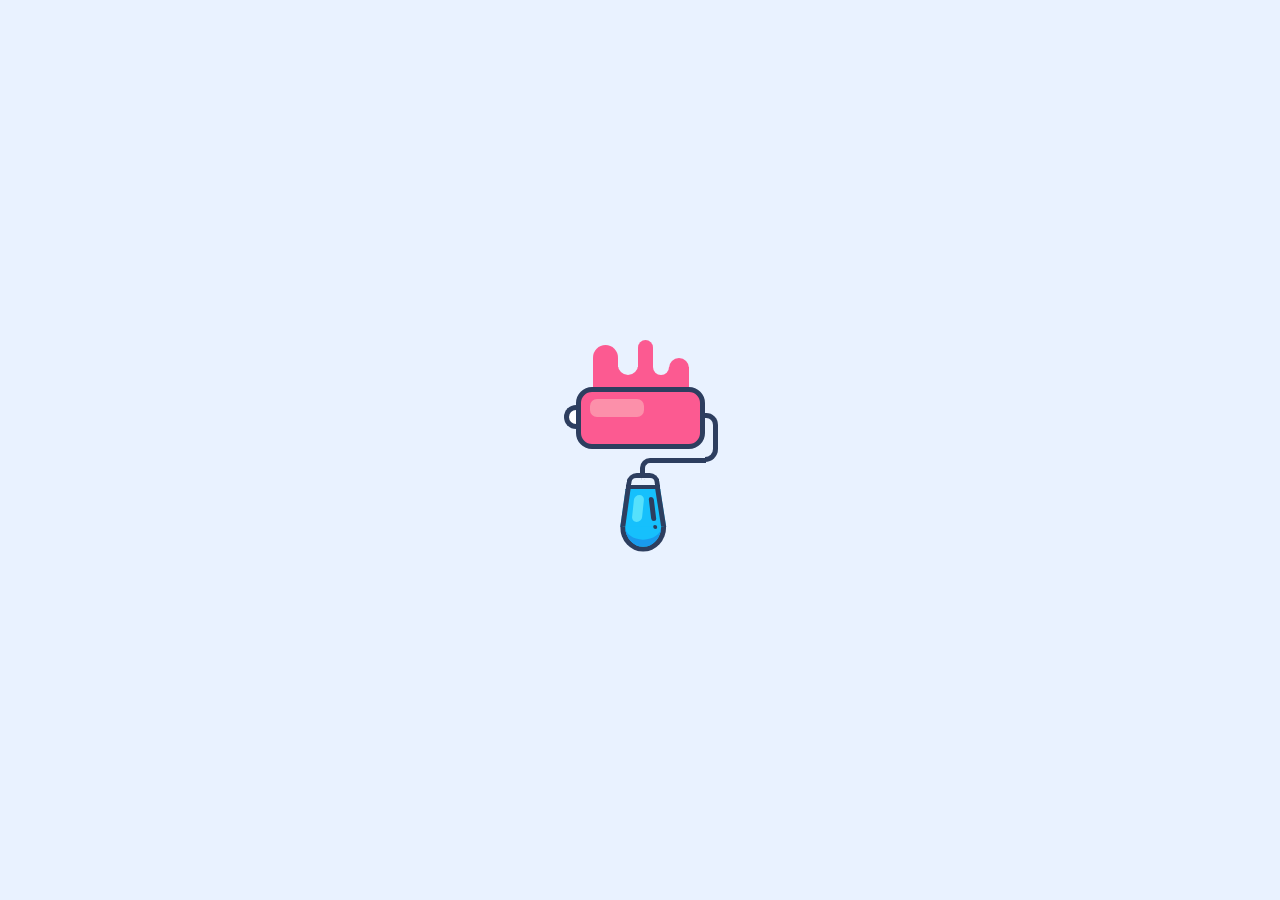
<file: PaintRoller/index.html>
<!DOCTYPE html>
<html lang="en">
<head>
	<meta charset="UTF-8">
	<title>Paint Roller</title>
	<link rel="stylesheet" href="./style.css">
</head>
<body>
	<div class="wrapper">
		<div class="paint">
			<span class="strip tinting-first"></span>
			<span class="strip clean-first"></span>
			<span class="strip tinting-second"></span>
			<span class="strip clean-second"></span>
			<span class="strip tinting-third"></span>
			<div class="dye"></div>
		</div>
		<div class="brush">
			<div class="roller">
				<div class="roller-light"></div>
			</div>
			<div class="pipeline"></div>
			<div class="handle">
				<div class="handle-top"></div>
				<div class="handle-middle">
					<div class="handle-light"></div>
					<div class="handle-dark"></div>
				</div>
				<div class="handle-bottom"></div>
			</div>		
		</div>
	</div>
	<!-- https://dribbble.com/shots/5209009-Paint-Roller -->
</body>
</html>
</file>
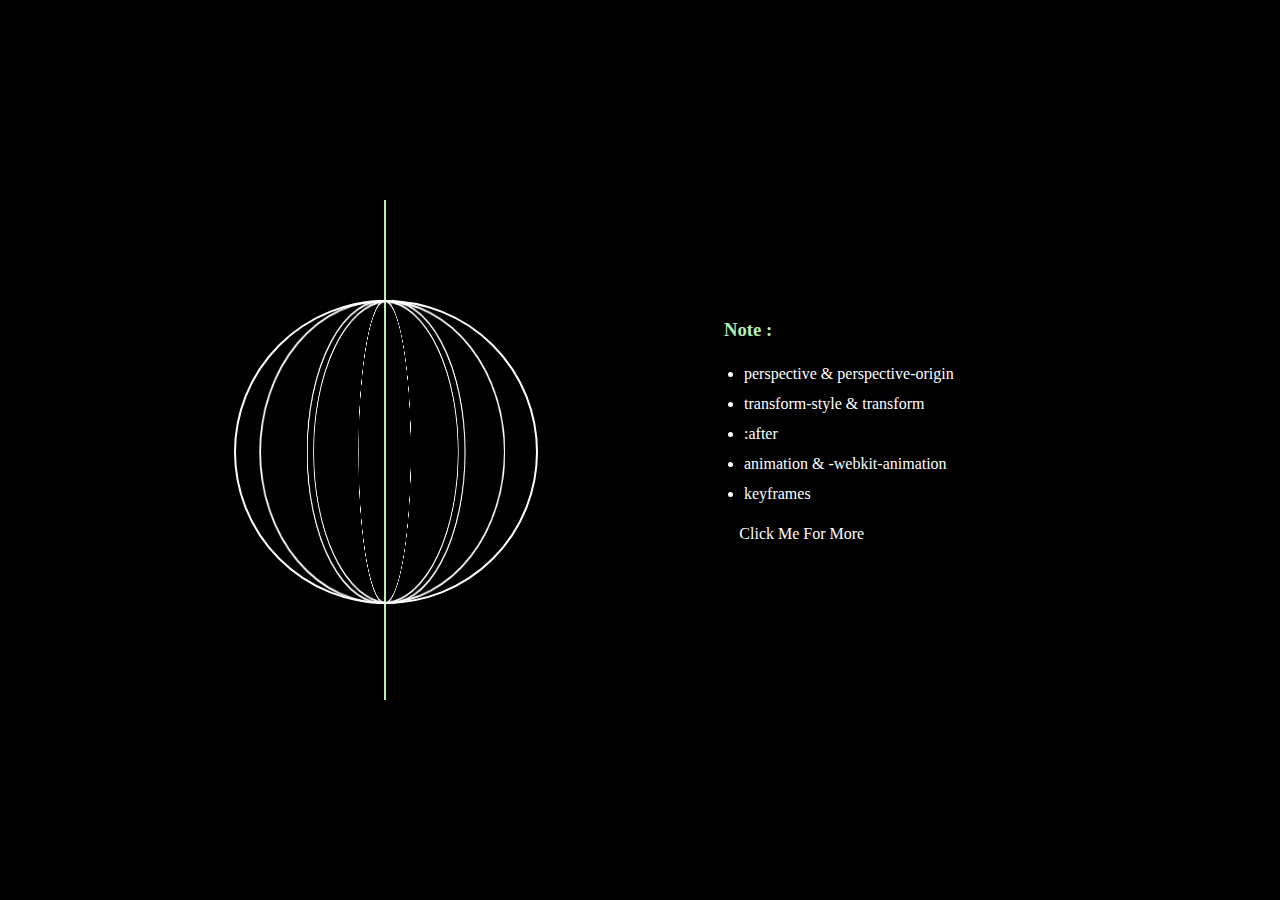
<file: RotatingBall/index.html>
<!DOCTYPE html>
<html lang="en">
<head>
    <meta charset="UTF-8">
    <title>css动画旋转 BY JINMING</title>
    <link rel="stylesheet" href="style.css">
</head>
<body>
   <div class="ball-box">
       <div class="ball">
           <div class="line_1"></div>
           <div class="line_2"></div>
           <div class="line_3"></div>
           <div class="line_4"></div>
           <div class="line_5"></div>
       </div>
   </div>
   <div class="note">
       <h3 class="title">Note :</h3>
       <ul class="msg">
            <li>perspective & perspective-origin</li>
            <li>transform-style & transform</li>
            <li>:after</li>
            <li>animation & -webkit-animation</li>
            <li>keyframes</li>
       </ul>
       <div class="hoverMe">
          <a href="http://note.youdao.com/noteshare?id=13bcb48485f6385419f09f7c34780a38">Click Me For More</a>
       </div>
   </div>
    
</body>
</html>
</file>
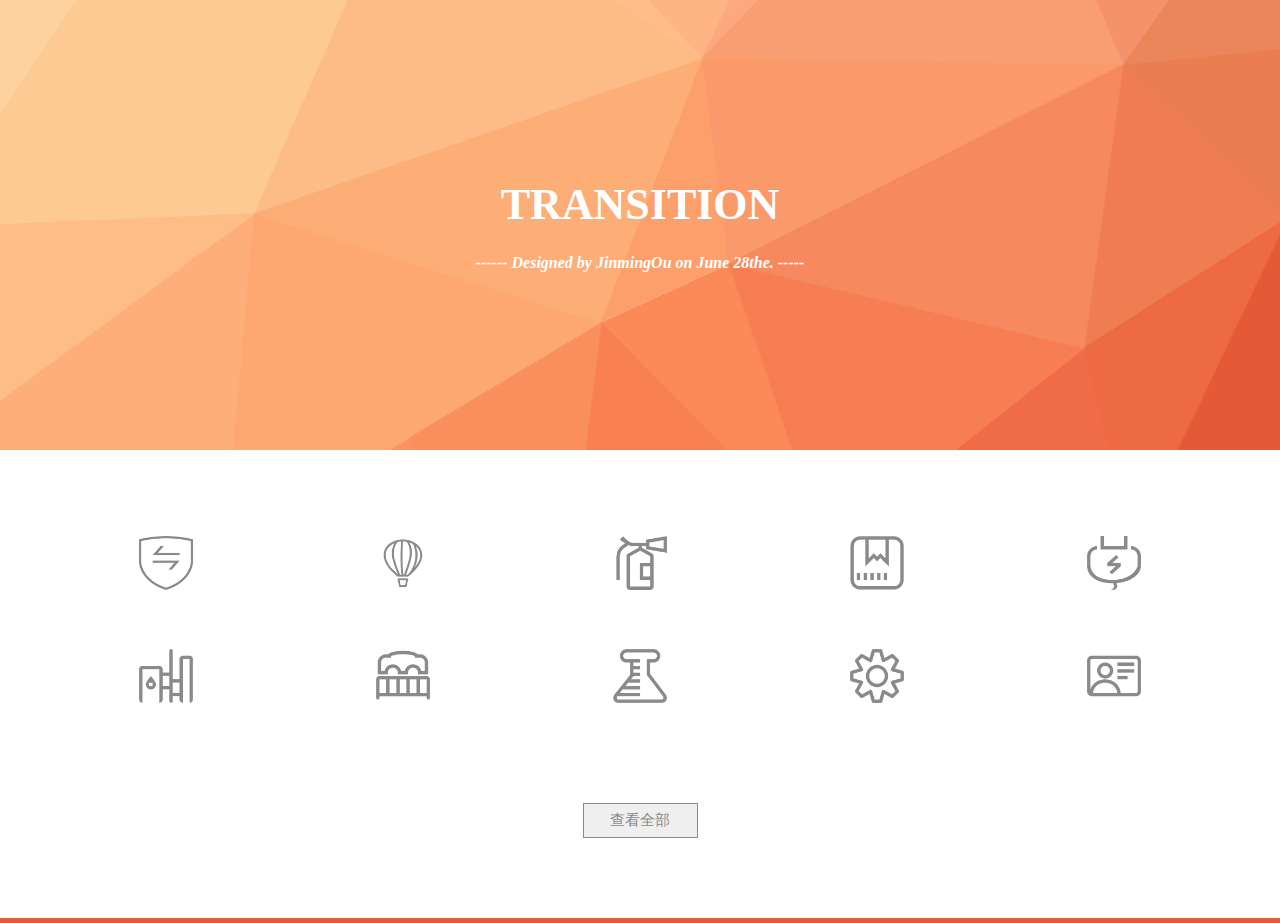
<file: Transition/index.html>
<!DOCTYPE html>
<html lang="en">
<head>
    <meta charset="UTF-8">
    <meta name="viewport" content="width=device-width, initial-scale=1.0">
    <meta http-equiv="X-UA-Compatible" content="ie=edge">
    <title>Transition</title>
    <link rel="stylesheet" href="./style.css">
</head>
<body>
    <div class="banner">
        <div class="title">TRANSITION</div>
        <p>------ Designed by JinmingOu on June 28the. -----</p>
    </div>
    <main>
        <div class="icon_row">
            <img src="./assets/Icons/1.png" alt="正在加载图片">
            <img src="./assets/Icons/2.png" alt="正在加载图片">
            <img src="./assets/Icons/3.png" alt="正在加载图片">
            <img src="./assets/Icons/4.png" alt="正在加载图片">
            <img src="./assets/Icons/5.png" alt="正在加载图片">
        </div>
        <div class="icon_row">
            <img src="./assets/Icons/6.png" alt="正在加载图片">
            <img src="./assets/Icons/7.png" alt="正在加载图片">
            <img src="./assets/Icons/8.png" alt="正在加载图片">
            <img src="./assets/Icons/9.png" alt="正在加载图片">
            <img src="./assets/Icons/10.png" alt="正在加载图片">
        </div>
        <div class="icon_row">
            <img src="./assets/Icons/11.png" alt="正在加载图片">
            <img src="./assets/Icons/12.png" alt="正在加载图片">
            <img src="./assets/Icons/13.png" alt="正在加载图片">
            <img src="./assets/Icons/14.png" alt="正在加载图片">
            <img src="./assets/Icons/15.png" alt="正在加载图片">
        </div>
        <div class="icon_row">
            <img src="./assets/Icons/16.png" alt="正在加载图片">
            <img src="./assets/Icons/17.png" alt="正在加载图片">
            <img src="./assets/Icons/18.png" alt="正在加载图片">
            <img src="./assets/Icons/19.png" alt="正在加载图片">
            <img src="./assets/Icons/8.png" alt="正在加载图片">
        </div>
    </main>
    <footer>
        <button class="primary_btn" id="btn">查看全部</button>
    </footer>
    <div class="bottom"></div>
</body>
<script>
    var btn = document.getElementById('btn')
    btn.addEventListener('click', function() {
        var main = document.getElementsByTagName('main');
        if (btn.innerHTML === '收起') {
            main[0].className = 'transition_slide_up';
            btn.innerHTML = '查看全部';
        } else {
            main[0].className = 'transition_slide_down';
            btn.innerHTML = '收起';
        }
    })

</script>
</html>
</file>
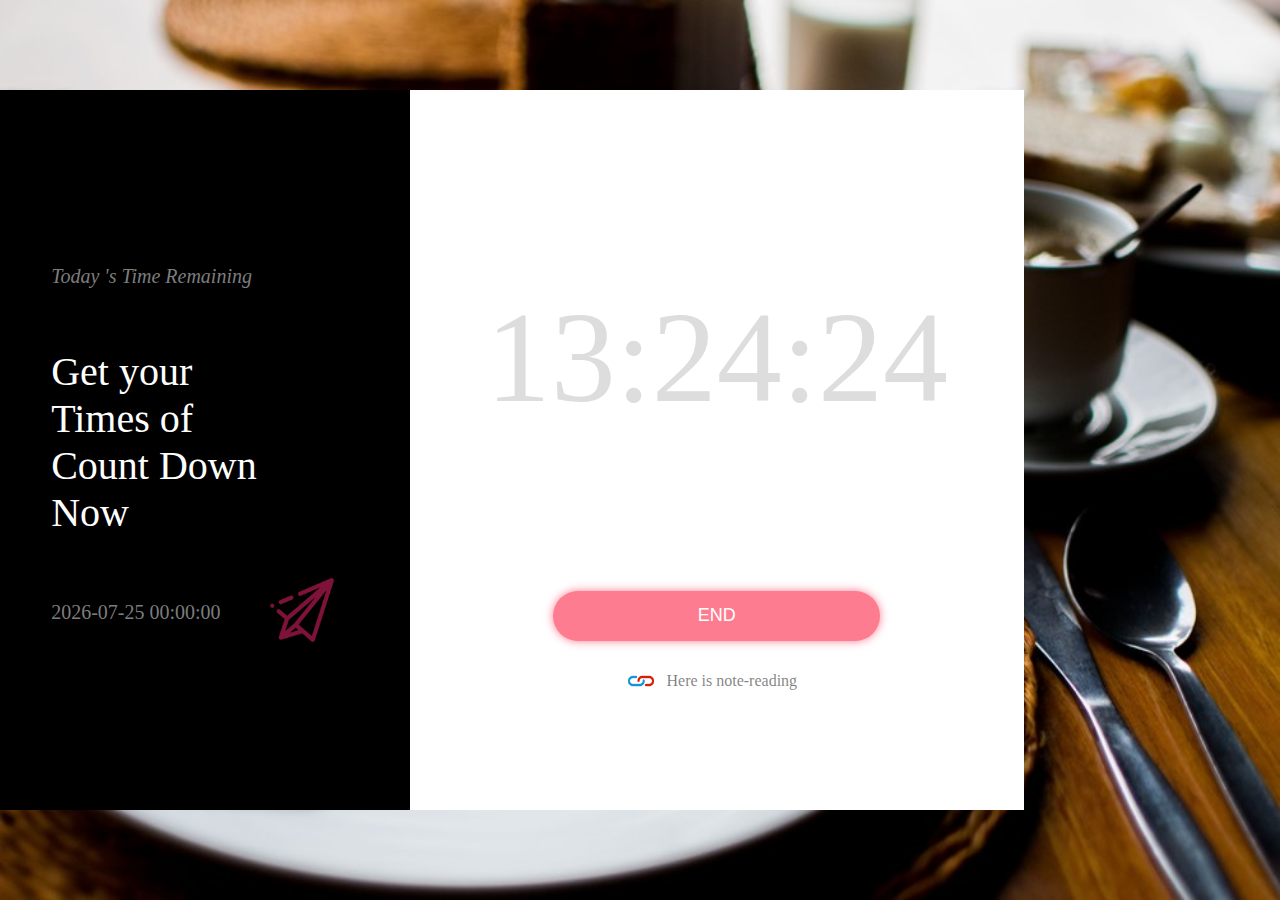
<file: Component/CountDown/index.html>
<!DOCTYPE html>
<html lang="zh">
<head>
    <meta charset="UTF-8">
    <meta name="viewport" content="width=device-width, initial-scale=1.0">
    <meta http-equiv="X-UA-Compatible" content="ie=edge">
    <title>CountDown</title>
    <link rel="stylesheet" href="./style.css">
</head>
<body>
    <section>
        <aside>
            <p class="auxiliary">Today 's Time Remaining</p>
            <p class="statement">
                Get your<br/>
                Times of<br/>
                Count Down<br/>
                Now
            </p>
            <div>
                <input type="text" id="input">
                <img src="./assets/air.png" class="air_icon" onclick="countDown()">
            </div>
        </aside>
        <main>
            <div class="countdown">Exhibition</div>
            <button class="end_btn" onclick="endup()">END</button>
            <a target="_blank" href="http://note.youdao.com/noteshare?id=fa285e66bf4260f8c67e1f3be07882e2">
                <img src="./assets/link.png" class="link_icon">Here is note-reading
            </a>
        </main>
    </section>
</body>

<script>
    (function() {
        var _date = new Date(new Date().toLocaleDateString()).getTime() + 24 * 60 * 60 * 1000;
        var year = new Date(_date).getFullYear();
        var month = new Date(_date).getMonth() + 1;
        var day = new Date(_date).getDate();
        var hour = new Date(_date).getHours();
        var minute = new Date(_date).getMinutes();
        var second = new Date(_date).getSeconds();
        document.getElementById('input').value = year + '-' + format(month) + '-' + format(day) + ' ' + format(hour) + ':' + format(minute) + ':' + format(second);
    })()
    function format(value) {
        if(value < 10) {
            return '0' + value;
        } else {
            return value;
        }
    }
</script>
<script src="./index.js"></script>
</html>
</file>
<file: PaintRoller/style.css>
* {
    margin: 0;
    padding: 0;
}
html, body {
    width: 100%;
    height: 100%;
}
body {
    margin: 0;
    background-color: #E9F2FF;
    display: flex;
    justify-content: center;
    align-items: center;
}
.roller {
    width: 119px;
    height: 52px;
    border: 5px solid #2D3E5F;
    border-radius: 16px;
    background-color: #FC5A91;
}
.roller::before {
    content: '';
    display: inline-block;
    width: 7px;
    height: 14px;
    background-color: white;
    border: 5px solid #2D3E5F;
    border-radius: 100% 0 0 100%/50%;
    border-right: none;
    position: relative;
    right: 17px;
    top: 13px;
}
.roller::after{
    content: '';
    display: inline-block;
    width: 8px;
    height: 39px;
    border: 5px solid #2D3E5F;
    border-radius: 0 29px 32px 0;
    border-left: none;
    position: relative;
    left: 124px;
    top: -25px;
}
.roller-light {
    width: 54px;
    height: 18px;
    background-color: #FC90AA;
    border-radius: 7px;
    position: relative;
    bottom: 21px;
    left: 9px;
}
.pipeline {
    width: 61px;
    height: 15px;
    border-top: 5px solid #2D3E5F;
    border-left: 5px solid #2D3E5F;
    border-top-left-radius: 10px;
    position: relative;
    left: 64px;
    top: 9px;
}
.handle {
    position: relative;
    left: 55px;
    top: 8px;
}
.handle-top {
    font-size: 0;
    height: 12px;
}
.handle-top::before {
    content: '';
    width: 13px;
    height: 7px;
    display: inline-block;
    transform: skewX(-8deg) translateX(-5px) translateY(-4px);
    border: 5px solid #2D3E5F;
    border-radius: 9px 0 0 0;
    border-right: none;
}
.handle-top::after {
    content: '';
    width: 13px;
    height: 7px;
    display: inline-block;
    transform: skewX(6deg) translateY(-4px);
    border: 5px solid #2D3E5F;
    border-radius: 0 9px 0 0;
    border-left: none;
    position: relative;
    left: -7px;
}
.handle-middle {
    font-size: 0;
    height: 43px;
    display: inline-flex;
}
.handle-middle::before {
    content: '';
    width: 20px;
    height: 38px;
    background-color: #16C0FC;
    transform: skewX(-8deg) translateX(-8.1px);
    border-left: 5px solid #2D3E5F;
    display: inline-block;
}
.handle-middle::after {
    content: '';
    width: 20px;
    height: 38px;
    background-color: #16C0FC;
    transform: skewX(9deg) translateX(-32.8px);
    border-right: 5px solid #2D3E5F;
    display: inline-block;
}
.handle-light {
    width: 10px;
    height: 27px;
    background-color: #56E1FC;
    border-radius: 10px;
    position: relative;
    left: -23px;
    top: 6px;
    z-index: 1;
    transform: skewX(-6deg);
}
.handle-dark {
    width: 5px;
    height: 24px;
    background-color: #2D3E5F;
    border-radius: 10px;
    transform: skewX(7deg);
    position: relative;
    left: -16px;
    top: 8px;
    z-index: 2;
}
.handle-dark::before {
    display: inline;
    content: '';
    border: 2px solid #2D3E5F;
    border-radius: 50%;
    position: relative;
    top: 30px;
    left: 1px;
}
.handle-bottom {
    width: 20px;
    height: 35.5px;
    border: 5px solid #2D3E5F;
    background-color: #16C0FC;
    border-right: none;
    transform: rotateZ(-90deg) translateX(15.6px) translateY(-0.6px);
    border-radius: 100% 0 0 100%/50%;
}
.handle-bottom::before {
    content: '';
    display: inline-block;
    width: 13px;
    height: 35.5px;
    border-radius: 100% 0 0 100%/50%;
    border-left: 7px solid #199AED;
}
.paint {
    font-size: 0;
    position: relative;
    left: 17px;
    bottom: -10px;
}
.dye {
    width: 96px;
    height: 20px;
    background-color: #FC5A91;
    margin-bottom: 10px;
    margin-top: -8px;
}
.strip {
    display: inline-block;
}
.tinting-first,.tinting-second,.tinting-third {
    background-color: #FC5A91;
    border-radius: 20px 20px 0 0;
}
.tinting-first {
    width: 25px;
    height: 30px;
}
.tinting-second {
    width: 15px;
    height: 35px;
}
.tinting-third {
    width: 20px;
    height: 17px;	
}
.clean-first,.clean-second {
    background-color: #E9F2FF;
    border-radius: 0 0 20px 20px;
}
.clean-first {
    width: 20px;
    height: 20px;
    animation: colored 3s infinite;
}
.clean-second {
    width: 16px;
    height: 20px;
    animation: colored 3s infinite;
}
.brush {
    animation: brush 3s linear infinite;
}
@keyframes brush {
    0% {
    	transform: translateY(-55px)
    }
    50% {
    	transform: translateY(0)    
    }
    100% {
	transform: translateY(-55px)
    }
}
@keyframes colored {
    0% {
	transform: translateY(0px)
    }
    40% {
	transform: translateY(0px)
    }
    50% {
	transform: translateY(3px)
    }
    100% {
	transform: translateY(0px)
    }
}
</file>
<file: RotatingBall/style.css>
body {
  background: black
}

.ball-box {
  width: 300px;
  height: 300px;
  position: absolute;
  top: 50%;
  left: 30%;
  margin: -150px 0 0 -150px;
  perspective: 3000px; /*以摄像头类似的功能，距离子元素3000px;子元素透视的属性*/
  perspective-origin: 50% 50%;
}

.ball {
  height: 100%;
  width: 100%;
  transform-style: preserve-3d;
  -webkit-animation: rotate3d 30s infinite linear
}

/*字元素以3d呈现*/
.ball:after {
  content: '';
  width: 2px;
  height: 500px;
  display: block;
  position: absolute;
  background: #B4EEB4;
  top: 0;
  left: 0;
  transform: translateX(150px) translateY(-100px);
}

.ball > div {
  border: 2px solid white;
  height: 100%;
  border-radius: 50%;
  position: absolute;
  width: 100%
}

.ball .line_1 {
  transform: rotateY(0)
}

.ball .line_2 {
  transform: rotateY(36deg)
}

.ball .line_3 {
  transform: rotateY(60deg)
}

.ball .line_4 {
  transform: rotateY(80deg)
}

.ball .line_5 {
  transform: rotateY(120deg)
}

@-webkit-keyframes rotate3d {
  0% {
    transform: rotateZ(-30deg) rotateY(0)
  }
  100% {
    transform: rotateZ(-30deg) rotateY(360deg)
  }
}

.note {
  width: 300px;
  height: 300px;
  position: absolute;
  top: 50%;
  left: 80%;
  margin: -150px 0 0 -300px
}

.note .title {
  color: #B4EEB4
}
.note .msg{
    color: white;
    margin-left: -20px;
    line-height: 30px
}
.note .hoverMe{
    color: white!important;
}
.note a{
    color: white;
    text-decoration: none
}

.note a::before{
    content:'[';
    margin-right: 10px;
    opacity: 0;
    transform: translateX(20px); 
    display: inline-block;  /*这个属性很重要*/
}

.note a::after{
    content:']';
    margin-left: 10px;
    opacity: 0;
    transform: translateX(-20px); 
    display: inline-block;
}

.note a:hover::before{
    content:'[';
    color: white;
    margin-right: 10px;
    opacity: 1;
    transform: translateX(20px)
}
.note a:hover::after{
    content:']';
    color: white; 
    margin-left: 10px;
    opacity: 1;
}

.note a:hover::before, 
.note a:hover::after, 
.note a:focus::before, 
.note a:focus::after {
    opacity: 1;
    -webkit-transform: translateX(0px); 
    transform: translateX(0px);
}
.note a:hover::before,
.note a:hover::after{
    transition: transform 1s, opacity 0.2s;
}
</file>
<file: Transition/style.css>
* {
    margin: 0;
}

html, body {
    height: 100%;
    min-width: 500px;
}

.banner {
    height: 450px;
    background-image: url('./assets/trianglify.png');
    background-size: cover;
    color: white;
    font-weight: bold;
    display: flex;
    flex-direction: column;
    align-items: center;
    justify-content: center;
    margin-bottom: 33px;
}

.banner p {
    font-size: 16px;
    margin-top: 12px;
    font-style: italic;
}

.title {
    font-size: 44px;
    height: 63px;
}

/* .title_show {
    transition: font-size 2s;
} */

main {
    height: 270px;
    overflow: hidden;
    margin-bottom: 20px;
}

main img {
    box-sizing: border-box;
    width: 66px;
    height: 66px;
    padding: 6px;
}

main img:hover {
    border: 3px dashed #ea986c;
    /* transform: rotate(360deg);
    transition: transform 2s; */
}

.transition_slide_down {
    height: 500px;
    transition: height 0.15s;
    -moz-transition: height 0.15s; 
    -webkit-transition: height 0.15s;
    -o-transition: height 0.15s;
}

.transition_slide_up {
    height: 270px;
    transition: height 0.15s;
    -moz-transition: height 0.15s; 
    -webkit-transition: height 0.15s;
    -o-transition: height 0.15s;
    transition: height 0.15s;
}

.icon_row {
    display: flex;
    justify-content: space-around;
    margin: 47px;
}

footer {
    text-align: center;
    margin-bottom: 50px;
    padding: 30px;
}

.primary_btn {
    border: 1px solid #8A8A8A;
    font-size: 15px;
    color: #8A8A8A;
    height: 35px;
    width: 115px;
    font-weight: 400;
}

.primary_btn:hover {
    cursor: pointer;
    color: #EA986C;
    border: 1px solid #EA986C;
}

.primary_btn:focus {
    outline: none;
}

.bottom {
    border-bottom: 5px solid #E25B3D;
    position: relative;
    bottom: 0;
}
</file>
<file: Component/CountDown/style.css>
html {
    height: 100%;
}
body {
    height: 100%;
    min-width: 1200px;
    margin: 0;
    background: url('./assets/bg.jpg') no-repeat;
    background-size: 100% 100%;
}
section {
    width: 80%;
    height: 80%;
    position: relative;
    top: 50%;
    transform: translateY(-50%);
    display: flex;
    justify-content: space-between;
}
aside {
    width: 40%;
    height: 100%;
    background: black;
    text-align: left;
    padding-left: 5%;
    box-sizing: border-box;
    font-family: serif;
    display: flex;
    flex-direction: column;
    justify-content: center;
}
.auxiliary {
    color: #7D7D7D;
    font-size: 20px;
    font-style: italic;
}
.statement {
    color: #fff;
    font-size: 40px;
}

input[type='text'] {
    height: 36px;
    padding: 0 10px;
    width: 193px;
    border: none;
    color: #7D7D7D;
    background: transparent;
    font-size: 20px;
    font-family: "Yuanti SC";
    position: relative;
    bottom: 25px;
    left: -10px;
}
input[type='text']:focus {
    outline: #fff auto 5px;
}

.air_icon {
    width: 68px;
    cursor: pointer;
}

main {
    flex: 1;
    background: #fff;
    display: flex;
    flex-direction: column;
    align-items: center;
    justify-content: center;
}
.countdown {
    height: 380px;
    line-height: 293px;
    font-size: 100px;
    color: #DDDDDD;
}

@keyframes rubberBand {
    from {
      -webkit-transform: scale3d(1, 1, 1);
      transform: scale3d(1, 1, 1);
    }
  
    30% {
      -webkit-transform: scale3d(1.25, 0.75, 1);
      transform: scale3d(1.25, 0.75, 1);
    }
  
    40% {
      -webkit-transform: scale3d(0.75, 1.25, 1);
      transform: scale3d(0.75, 1.25, 1);
    }
  
    50% {
      -webkit-transform: scale3d(1.15, 0.85, 1);
      transform: scale3d(1.15, 0.85, 1);
    }
  
    65% {
      -webkit-transform: scale3d(0.95, 1.05, 1);
      transform: scale3d(0.95, 1.05, 1);
    }
  
    75% {
      -webkit-transform: scale3d(1.05, 0.95, 1);
      transform: scale3d(1.05, 0.95, 1);
    }
  
    to {
      -webkit-transform: scale3d(1, 1, 1);
      transform: scale3d(1, 1, 1);
    }
}
  
.end_btn {
    background-color: #FD7C8F;
    width: 327px;
    height: 50px;
    color: white;
    border: none;
    border-radius: 25px;
    font-size: 18px;
    box-shadow: 0 0 10px 0px #FD7C8F;
}
.end_btn:hover {
    opacity: 0.8;
    cursor: pointer;
}
.end_btn:focus {
    outline: none;
}
.link_icon {
    width: 30px;
    position: relative;
    top: 10px;
    right: 10px;
}
a {
    text-decoration: none;
    color: rgba(0,0,0,0.5);
    margin-top: 15px;
}
a:hover {
    text-decoration: underline;
}
a:visited {
    color: rgba(0,0,0,0.5);
}
</file>
